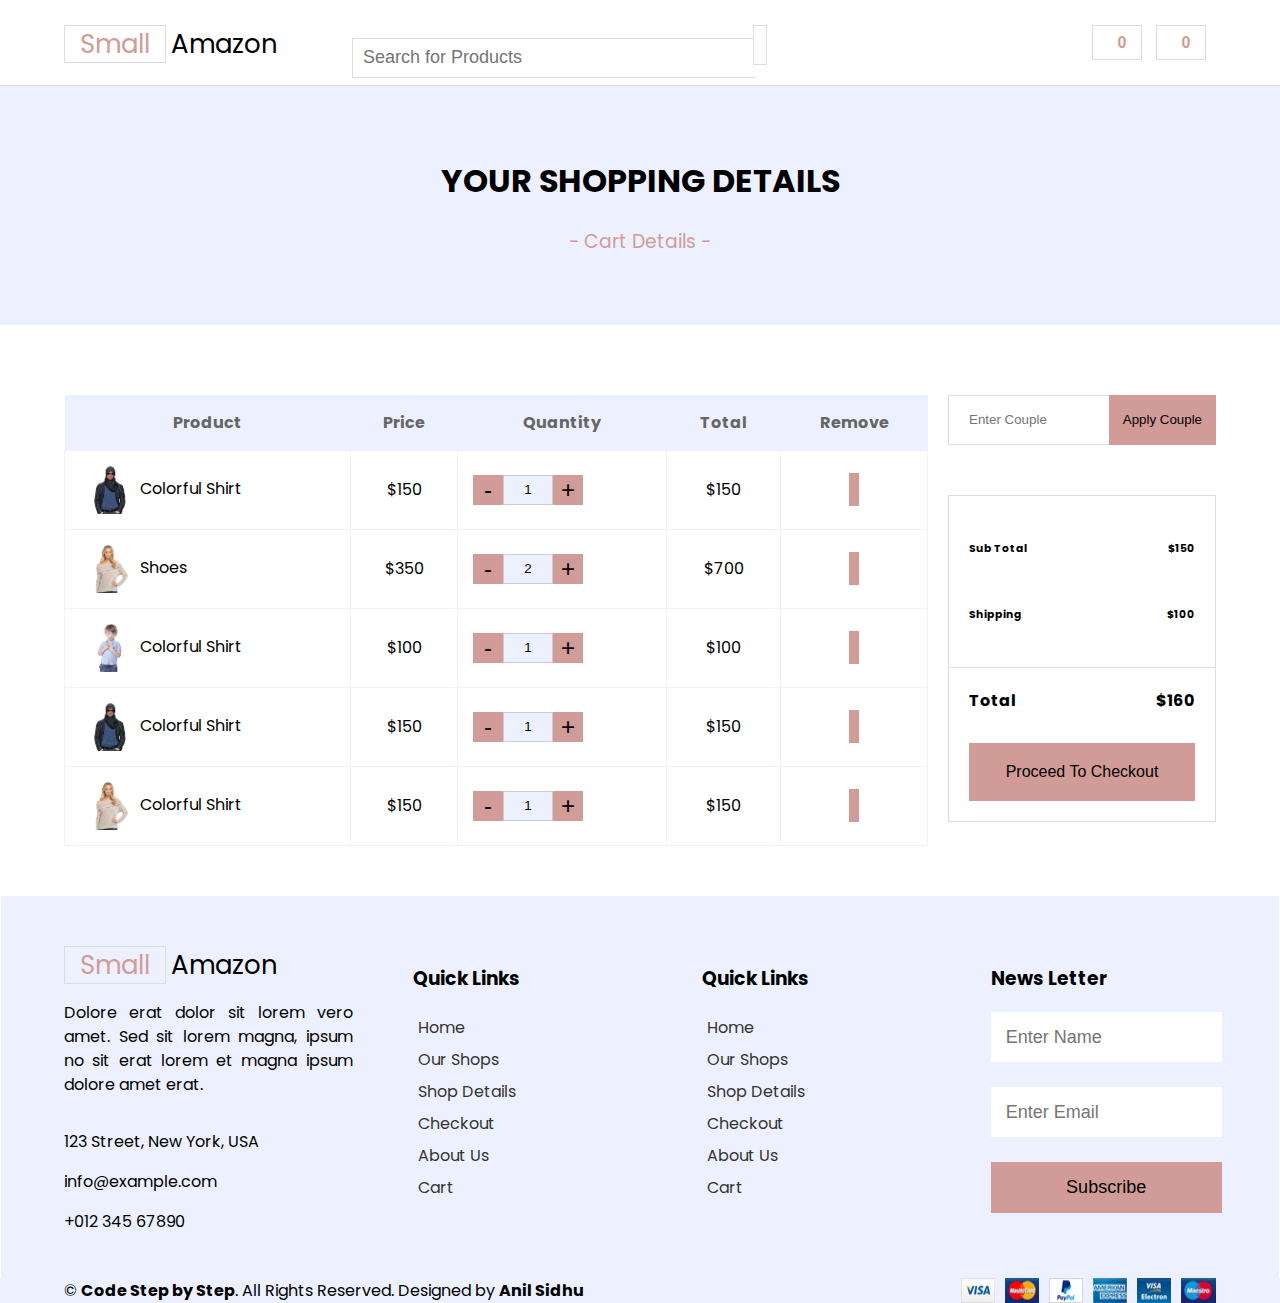
<file: cart.html>
<html>
  <head>
    <title>Small-Amazon Website by Code Step By Step</title>
    <link href="style.css" rel="stylesheet" />
    <link href="common.css" rel="stylesheet" />
    <link rel="preconnect" href="https://fonts.googleapis.com" />
    <link rel="preconnect" href="https://fonts.gstatic.com" crossorigin />
    <link
      href="https://fonts.googleapis.com/css2?family=Poppins:ital,wght@0,100;0,300;0,400;0,500;0,600;0,700;1,100;1,300;1,400&display=swap"
      rel="stylesheet"
    />
    <link
      rel="stylesheet"
      href="https://cdnjs.cloudflare.com/ajax/libs/font-awesome/6.1.1/css/all.min.css"
      integrity="sha512-KfkfwYDsLkIlwQp6LFnl8zNdLGxu9YAA1QvwINks4PhcElQSvqcyVLLD9aMhXd13uQjoXtEKNosOWaZqXgel0g=="
      crossorigin="anonymous"
      referrerpolicy="no-referrer"
    />
  </head>
  <body>
    <div class="wrapper">
      <div class="header">
        <div class="logo arrange-left wid-25">
          <h1><span>Small</span><span>Amazon</span></h1>
        </div>
        <div class="search-product arrange-left wid-50">
          <input type="text" placeholder="Search for Products" />
          <button>
            <i class="fa-solid fa-magnifying-glass"></i>
          </button>
        </div>
        <div class="selected-product arrange-left wid-25">
          <button class="common-btn">
            <span>
              <i class="fa-solid fa-cart-arrow-down"></i>
              0</span
            >
          </button>
          <button class="common-btn">
            <span>
              <i class="fa-solid fa-heart"></i>
              0</span
            >
          </button>
        </div>
      </div>
    </div>
    <div class="full-banner-warapper">
      <div class="shop-header">
        <h1>Your shopping Details</h1>
        <h3>- Cart Details -</h3>
      </div>
      <div class="wrapper next-row">
        <div class="wid-75 arrange-left">
          <div class="cart-details">
            <table>
              <thead>
                <tr>
                  <th>Product</th>
                  <th>Price</th>
                  <th>Quantity</th>
                  <th>Total</th>
                  <th>Remove</th>
                </tr>
              </thead>
              <tbody>
                <tr>
                  <td class="text-with-img">
                    <img src="./cat-1.jpg" alt="" /><span>Colorful Shirt</span>
                  </td>
                  <td><span>$150</span></td>
                  <td>
                    <div class="quantity-input">
                      <button>-</button>
                      <input type="text" value="1" />
                      <button>+</button>
                    </div>
                  </td>
                  <td>$150</td>
                  <td>
                    <i class="fa fa-remove icon custom-delete-button"></i>
                  </td>
                </tr>
                <tr>
                  <td class="text-with-img">
                    <img src="./cat-2.jpg" alt="" /><span>Shoes</span>
                  </td>
                  <td><span>$350</span></td>
                  <td>
                    <div class="quantity-input">
                      <button>-</button>
                      <input type="text" value="2" />
                      <button>+</button>
                    </div>
                  </td>
                  <td>$700</td>
                  <td>
                    <i class="fa fa-remove icon custom-delete-button"></i>
                  </td>
                </tr>
                <tr>
                  <td class="text-with-img">
                    <img src="./cat-3.jpg" alt="" /><span>Colorful Shirt</span>
                  </td>
                  <td><span>$100</span></td>
                  <td>
                    <div class="quantity-input">
                      <button>-</button>
                      <input type="text" value="1" />
                      <button>+</button>
                    </div>
                  </td>
                  <td>$100</td>
                  <td>
                    <i class="fa fa-remove icon custom-delete-button"></i>
                  </td>
                </tr>
                <tr>
                  <td class="text-with-img">
                    <img src="./cat-1.jpg" alt="" /><span>Colorful Shirt</span>
                  </td>
                  <td><span>$150</span></td>
                  <td>
                    <div class="quantity-input">
                      <button>-</button>
                      <input type="text" value="1" />
                      <button>+</button>
                    </div>
                  </td>
                  <td>$150</td>
                  <td>
                    <i class="fa fa-remove icon custom-delete-button"></i>
                  </td>
                </tr>
                <tr>
                  <td class="text-with-img">
                    <img src="./cat-2.jpg" alt="" /><span>Colorful Shirt</span>
                  </td>
                  <td><span>$150</span></td>
                  <td>
                    <div class="quantity-input">
                      <button>-</button>
                      <input type="text" value="1" />
                      <button>+</button>
                    </div>
                  </td>
                  <td>$150</td>
                  <td>
                    <i class="fa fa-remove icon custom-delete-button"></i>
                  </td>
                </tr>
              </tbody>
            </table>
          </div>
        </div>
        <div class="wid-25 arrange-left">
          <div class="cart-summary-wrapper">
            <div class="coupon-inputs">
              <input type="text" placeholder="Enter Couple" />
              <button>Apply Couple</button>
            </div>
            <div class="cart-summary-body">
              <div class="cart-summy-item">
                <h6>Sub Total</h6>
                <h6>$150</h6>
              </div>
              <div class="cart-summy-item">
                <h6>Shipping</h6>
                <h6>$100</h6>
              </div>
            </div>
            <div class="total-wrapper">
              <div class="total-head">
                <h4>Total</h4>
                <h4>$160</h4>
              </div>
              <div class="proceed-input">
                <button>Proceed To Checkout</button>
              </div>
            </div>
          </div>
        </div>
      </div>
      <div class="wrapper next-row">
        <div class="footer">
          <div class="wid-25 arrange-left margin-right-5">
            <div class="logo">
              <h1><span>Small</span><span>Amazon</span></h1>
            </div>
            <p class="footer-desc">
              Dolore erat dolor sit lorem vero amet. Sed sit lorem magna, ipsum
              no sit erat lorem et magna ipsum dolore amet erat.
            </p>
            <ul class="contact-list">
              <li>
                <i class="fa fa-map-marker-alt icon"></i>123 Street, New York,
                USA
              </li>
              <li><i class="fa fa-envelope icon"></i>info@example.com</li>
              <li><i class="fa fa-phone icon"></i>+012 345 67890</li>
            </ul>
          </div>
          <div class="wid-25 quick-links arrange-left">
            <h3>Quick Links</h3>
            <ul>
              <li>
                <a href=""
                  ><i class="fa fa-angle-right"></i><span>Home</span></a
                >
              </li>
              <li>
                <a href=""
                  ><i class="fa fa-angle-right"></i><span>Our Shops</span></a
                >
              </li>
              <li>
                <a href=""
                  ><i class="fa fa-angle-right"></i><span>Shop Details</span></a
                >
              </li>
              <li>
                <a href=""
                  ><i class="fa fa-angle-right"></i><span>Checkout</span></a
                >
              </li>
              <li>
                <a href=""
                  ><i class="fa fa-angle-right"></i><span>About Us</span></a
                >
              </li>
              <li>
                <a href=""
                  ><i class="fa fa-angle-right"></i><span>Cart</span></a
                >
              </li>
            </ul>
          </div>
          <div class="wid-25 quick-links arrange-left">
            <h3>Quick Links</h3>
            <ul>
              <li>
                <a href=""
                  ><i class="fa fa-angle-right"></i><span>Home</span></a
                >
              </li>
              <li>
                <a href=""
                  ><i class="fa fa-angle-right"></i><span>Our Shops</span></a
                >
              </li>
              <li>
                <a href=""
                  ><i class="fa fa-angle-right"></i><span>Shop Details</span></a
                >
              </li>
              <li>
                <a href=""
                  ><i class="fa fa-angle-right"></i><span>Checkout</span></a
                >
              </li>
              <li>
                <a href=""
                  ><i class="fa fa-angle-right"></i><span>About Us</span></a
                >
              </li>
              <li>
                <a href=""
                  ><i class="fa fa-angle-right"></i><span>Cart</span></a
                >
              </li>
            </ul>
          </div>
          <div class="wid-25 arrange-left">
            <h3>News Letter</h3>
            <input type="text" class="footer-input" placeholder="Enter Name" />
            <input type="text" class="footer-input" placeholder="Enter Email" />
            <button class="footer-button">Subscribe</button>
          </div>
        </div>
      </div>
      <div class="copy-right">
        <div>
          © <b>Code Step by Step</b>. All Rights Reserved. Designed by
          <b>Anil Sidhu</b>
        </div>
        <img src="./payment.png" alt="" />
      </div>
    </div>
  </body>
</html>
</file>
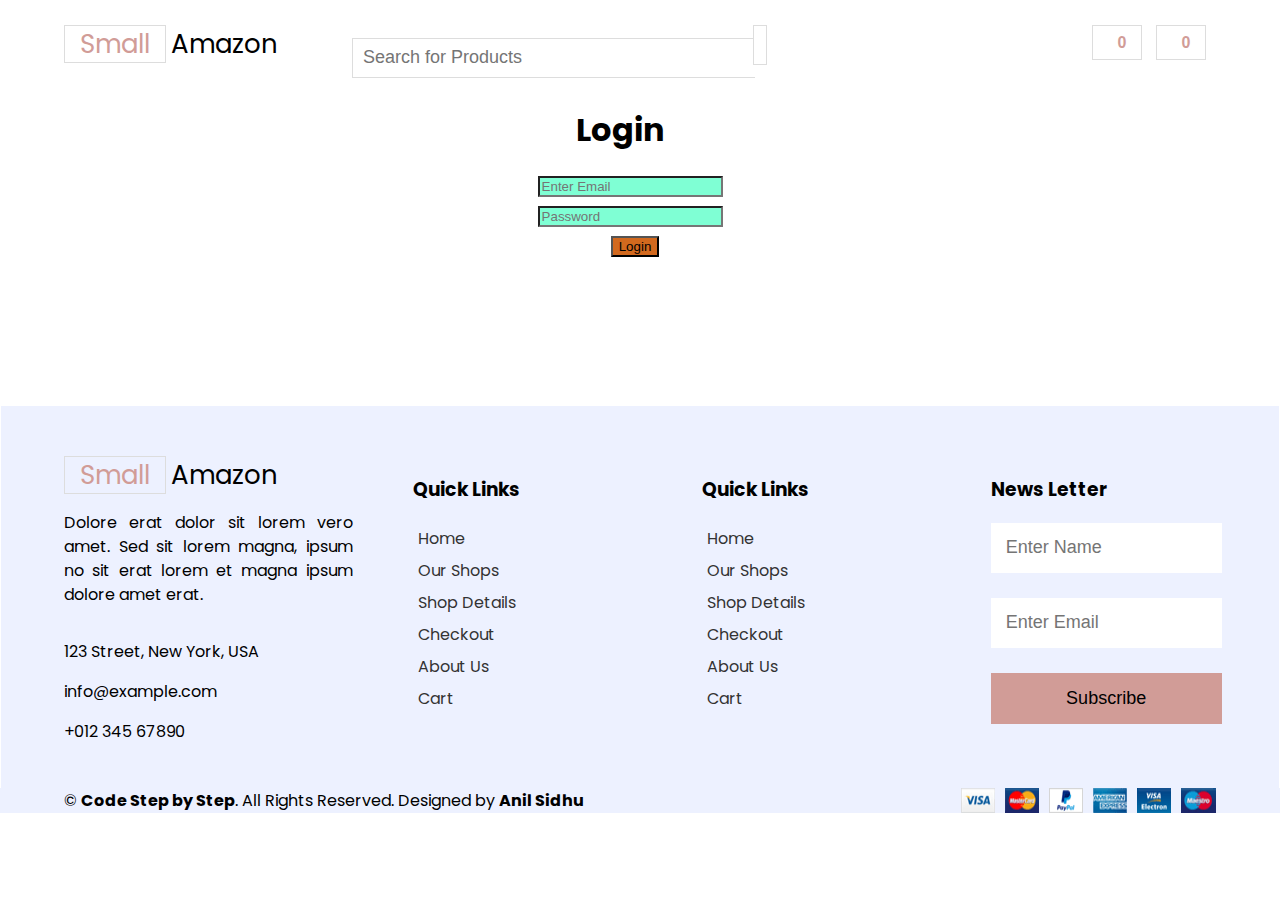
<file: Login.html>
<html>

<head>
  <title>Small-Amazon Website by Code Step By Step</title>
  <link href="style.css" rel="stylesheet" />
  <link href="common.css" rel="stylesheet" />
  <link rel="preconnect" href="https://fonts.googleapis.com" />
  <link rel="preconnect" href="https://fonts.gstatic.com" crossorigin />
  <link
    href="https://fonts.googleapis.com/css2?family=Poppins:ital,wght@0,100;0,300;0,400;0,500;0,600;0,700;1,100;1,300;1,400&display=swap"
    rel="stylesheet" />
  <link rel="stylesheet" href="https://cdnjs.cloudflare.com/ajax/libs/font-awesome/6.1.1/css/all.min.css"
    integrity="sha512-KfkfwYDsLkIlwQp6LFnl8zNdLGxu9YAA1QvwINks4PhcElQSvqcyVLLD9aMhXd13uQjoXtEKNosOWaZqXgel0g=="
    crossorigin="anonymous" referrerpolicy="no-referrer" />
</head>

<body>
  <div class="wrapper">
    <div class="header">
      <div class="logo arrange-left wid-25">
        <h1><span>Small</span><span>Amazon</span></h1>
      </div>
      <div class="search-product arrange-left wid-50">
        <input type="text" placeholder="Search for Products" />
        <button>
          <i class="fa-solid fa-magnifying-glass"></i>
        </button>
      </div>
      <div class="selected-product arrange-left wid-25">
        <button class="common-btn">
          <span>
            <i class="fa-solid fa-cart-arrow-down"></i>
            0</span>
        </button>
        <button class="common-btn">
          <span>
            <i class="fa-solid fa-heart"></i>
            0</span>
        </button>
      </div>
    </div>
  </div>
  <div class="Full-banner">
    <div class="Login-Area">
      <h1>Login</h1>
    </div>
    <div class="Email">
      <input type="text" placeholder="Enter Email">
    </div>
    <div class="Password">
      <input type="text" placeholder="Password">
    </div>
    <div class="login">
      <button>Login</button>
    </div>
  </div>
  <div class="wrapper next-row">
    <div class="footer">
      <div class="wid-25 arrange-left margin-right-5">
        <div class="logo">
          <h1><span>Small</span><span>Amazon</span></h1>
        </div>
        <p class="footer-desc">
          Dolore erat dolor sit lorem vero amet. Sed sit lorem magna, ipsum
          no sit erat lorem et magna ipsum dolore amet erat.
        </p>
        <ul class="contact-list">
          <li>
            <i class="fa fa-map-marker-alt icon"></i>123 Street, New York,
            USA
          </li>
          <li><i class="fa fa-envelope icon"></i>info@example.com</li>
          <li><i class="fa fa-phone icon"></i>+012 345 67890</li>
        </ul>
      </div>
      <div class="wid-25 quick-links arrange-left">
        <h3>Quick Links</h3>
        <ul>
          <li>
            <a href=""><i class="fa fa-angle-right"></i><span>Home</span></a>
          </li>
          <li>
            <a href=""><i class="fa fa-angle-right"></i><span>Our Shops</span></a>
          </li>
          <li>
            <a href=""><i class="fa fa-angle-right"></i><span>Shop Details</span></a>
          </li>
          <li>
            <a href=""><i class="fa fa-angle-right"></i><span>Checkout</span></a>
          </li>
          <li>
            <a href=""><i class="fa fa-angle-right"></i><span>About Us</span></a>
          </li>
          <li>
            <a href=""><i class="fa fa-angle-right"></i><span>Cart</span></a>
          </li>
        </ul>
      </div>
      <div class="wid-25 quick-links arrange-left">
        <h3>Quick Links</h3>
        <ul>
          <li>
            <a href=""><i class="fa fa-angle-right"></i><span>Home</span></a>
          </li>
          <li>
            <a href=""><i class="fa fa-angle-right"></i><span>Our Shops</span></a>
          </li>
          <li>
            <a href=""><i class="fa fa-angle-right"></i><span>Shop Details</span></a>
          </li>
          <li>
            <a href=""><i class="fa fa-angle-right"></i><span>Checkout</span></a>
          </li>
          <li>
            <a href=""><i class="fa fa-angle-right"></i><span>About Us</span></a>
          </li>
          <li>
            <a href=""><i class="fa fa-angle-right"></i><span>Cart</span></a>
          </li>
        </ul>
      </div>
      <div class="wid-25 arrange-left">
        <h3>News Letter</h3>
        <input type="text" class="footer-input" placeholder="Enter Name" />
        <input type="text" class="footer-input" placeholder="Enter Email" />
        <button class="footer-button">Subscribe</button>
      </div>
    </div>
  </div>
  <div class="copy-right">
    <div>
      © <b>Code Step by Step</b>. All Rights Reserved. Designed by
      <b>Anil Sidhu</b>
    </div>
    <img src="./payment.png" alt="" />
  </div>
  </div>
</body>

</html>
</file>
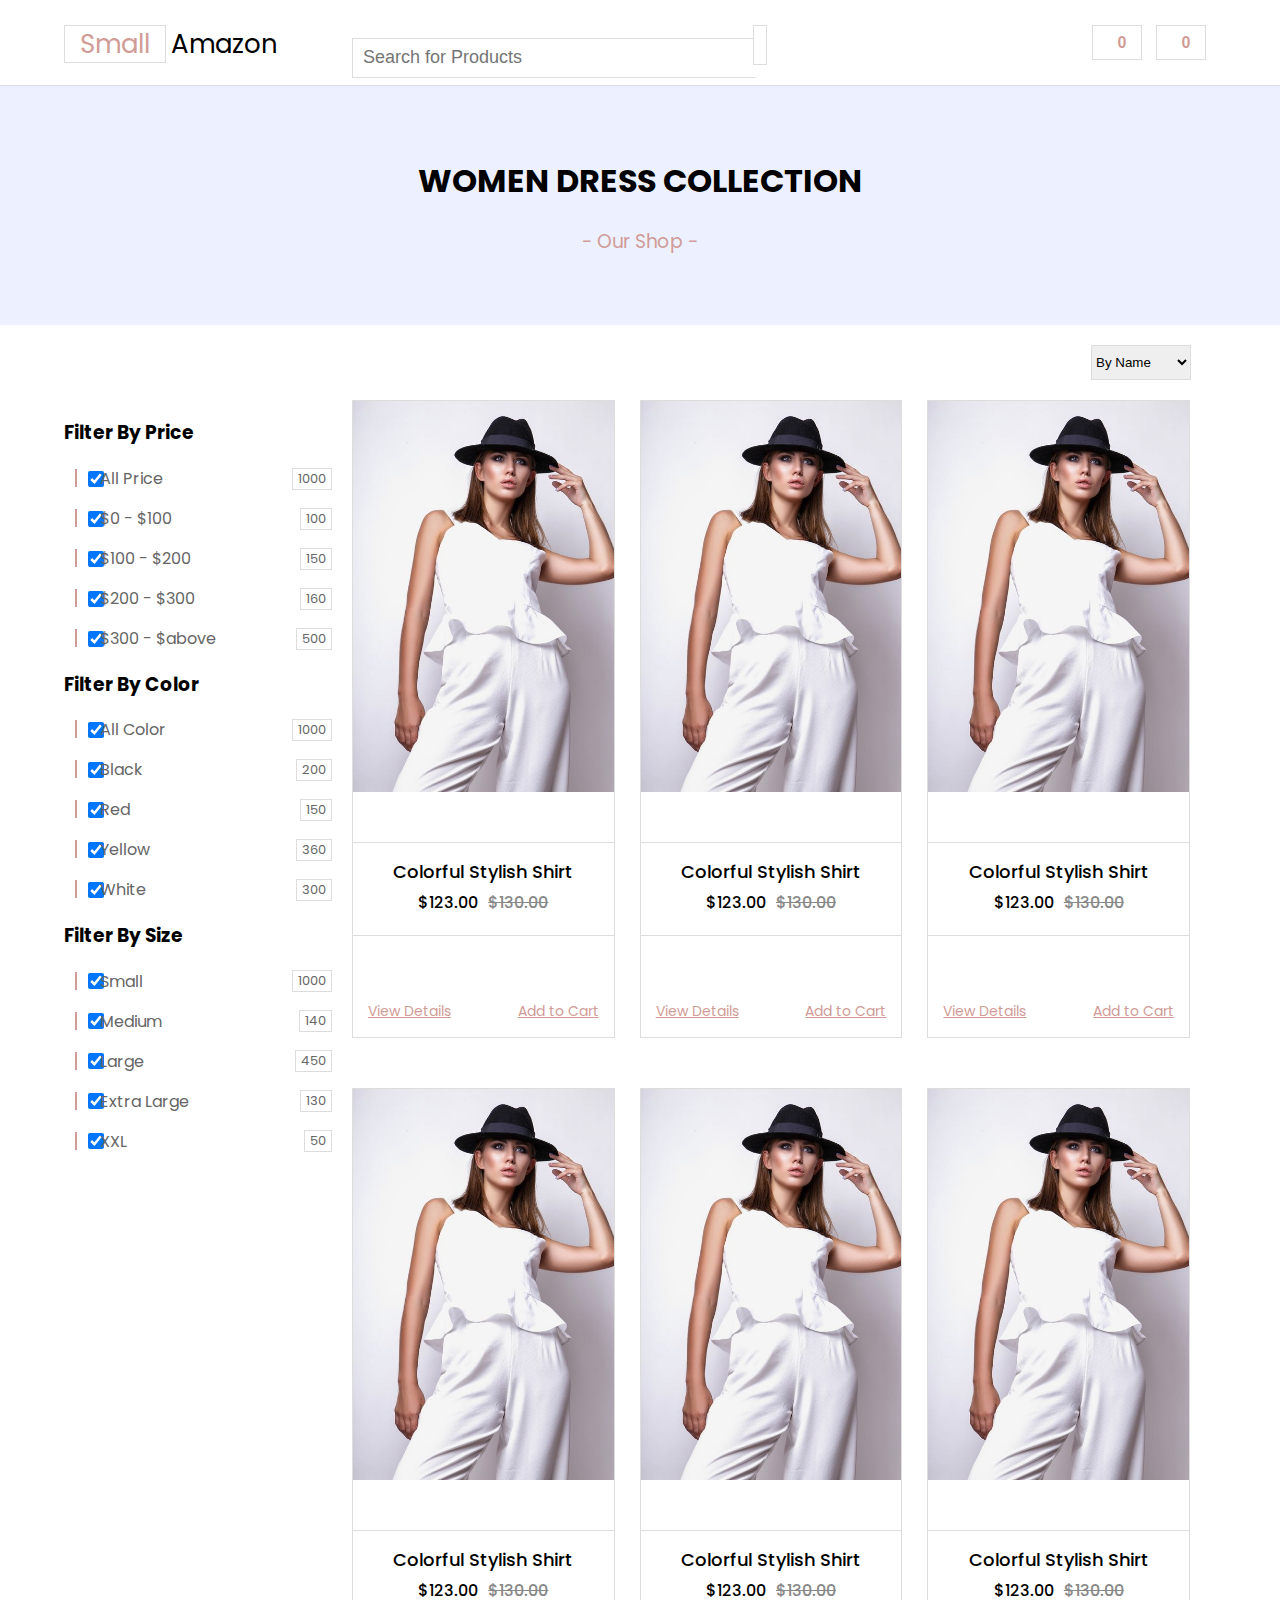
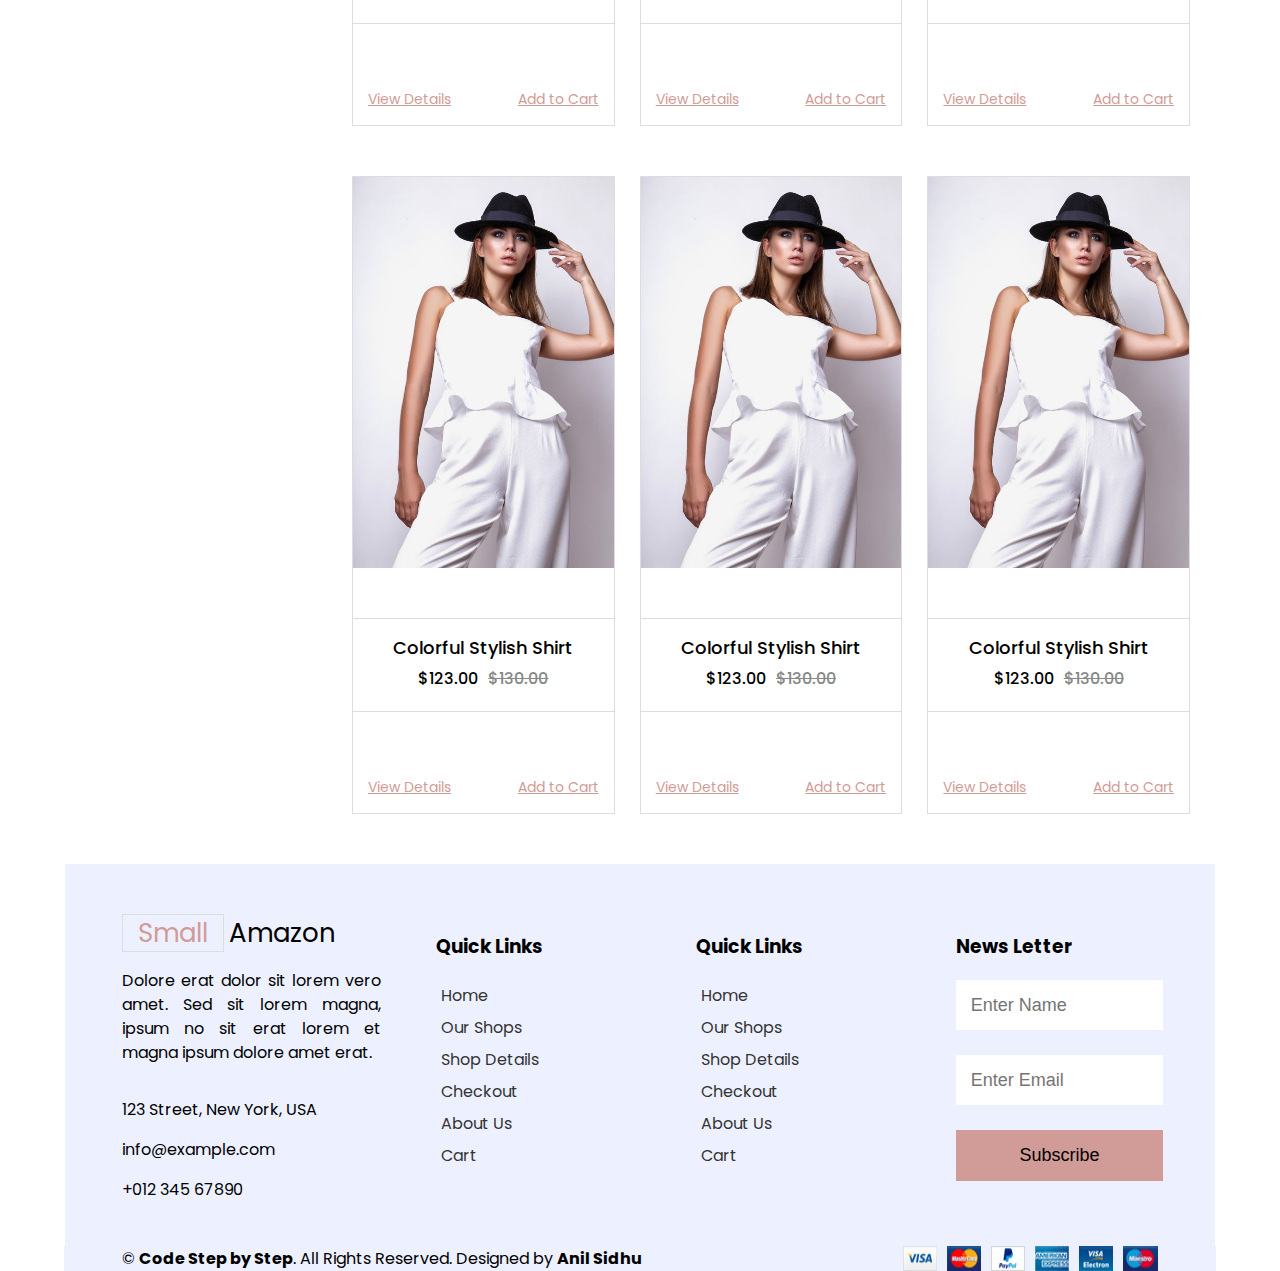
<file: shop.html>
<html>
  <head>
    <title>Small-Amazon Website by Code Step By Step</title>
    <link href="style.css" rel="stylesheet" />
    <link href="common.css" rel="stylesheet" />
    <link rel="preconnect" href="https://fonts.googleapis.com" />
    <link rel="preconnect" href="https://fonts.gstatic.com" crossorigin />
    <link
      href="https://fonts.googleapis.com/css2?family=Poppins:ital,wght@0,100;0,300;0,400;0,500;0,600;0,700;1,100;1,300;1,400&display=swap"
      rel="stylesheet"
    />
    <link
      rel="stylesheet"
      href="https://cdnjs.cloudflare.com/ajax/libs/font-awesome/6.1.1/css/all.min.css"
      integrity="sha512-KfkfwYDsLkIlwQp6LFnl8zNdLGxu9YAA1QvwINks4PhcElQSvqcyVLLD9aMhXd13uQjoXtEKNosOWaZqXgel0g=="
      crossorigin="anonymous"
      referrerpolicy="no-referrer"
    />
  </head>
  <body>
    <div class="wrapper">
      <div class="header">
        <div class="logo arrange-left wid-25">
          <h1><span>Small</span><span>Amazon</span></h1>
        </div>
        <div class="search-product arrange-left wid-50">
          <input type="text" placeholder="Search for Products" />
          <button>
            <i class="fa-solid fa-magnifying-glass"></i>
          </button>
        </div>
        <div class="selected-product arrange-left wid-25">
          <button class="common-btn">
            <span>
              <i class="fa-solid fa-cart-arrow-down"></i>
              0</span
            >
          </button>
          <button class="common-btn">
            <span>
              <i class="fa-solid fa-heart"></i>
              0</span
            >
          </button>
        </div>
      </div>
    </div>
    <div class="full-banner-warapper">
      <div class="shop-header">
        <h1>Women Dress Collection</h1>
        <h3>- Our Shop -</h3>
      </div>

      <div class="wrapper next-row">
        <div class="sort-options">
          <select name="" id="">
            <option value="1">By Name</option>
            <option value="2">By Rating</option>
            <option value="3">By Latest</option>
          </select>
        </div>
        <div class="wid-25 arrange-left">
          <h3>Filter By Price</h3>
          <div class="custom-control-check">
            <input type="checkbox" class="custom-control-input" checked="" id="price-all">
          <label class="custom-control-label" for="price-all">All Price</label>
          <span class="filter-prod-count">1000</span>
          </div>
          <div class="custom-control-check">
            <input type="checkbox" class="custom-control-input" checked="" id="0-100">
          <label class="custom-control-label" for="0-100">$0 - $100</label>
          <span class="filter-prod-count">100</span>
          </div>
          <div class="custom-control-check">
            <input type="checkbox" class="custom-control-input" checked="" id="100-200">
          <label class="custom-control-label" for="100-200">$100 - $200</label>
          <span class="filter-prod-count">150</span>
          </div>
          <div class="custom-control-check">
            <input type="checkbox" class="custom-control-input" checked="" id="200-300">
          <label class="custom-control-label" for="200-300">$200 - $300</label>
          <span class="filter-prod-count">160</span>
          </div>
          <div class="custom-control-check">
            <input type="checkbox" class="custom-control-input" checked="" id="300-above">
          <label class="custom-control-label" for="300-above">$300 - $above</label>
          <span class="filter-prod-count">500</span>
          </div>
          <h3>Filter By Color</h3>
          <div class="custom-control-check">
            <input type="checkbox" class="custom-control-input" checked="" id="color-all">
          <label class="custom-control-label" for="color-all">All Color</label>
          <span class="filter-prod-count">1000</span>
          </div>
          <div class="custom-control-check">
            <input type="checkbox" class="custom-control-input" checked="" id="black">
          <label class="custom-control-label" for="black">Black</label>
          <span class="filter-prod-count">200</span>
          </div>
          <div class="custom-control-check">
            <input type="checkbox" class="custom-control-input" checked="" id="red">
          <label class="custom-control-label" for="Red">Red</label>
          <span class="filter-prod-count">150</span>
          </div>
          <div class="custom-control-check">
            <input type="checkbox" class="custom-control-input" checked="" id="yellow">
          <label class="custom-control-label" for="yellow">Yellow</label>
          <span class="filter-prod-count">360</span>
          </div>
          <div class="custom-control-check">
            <input type="checkbox" class="custom-control-input" checked="" id="white">
          <label class="custom-control-label" for="white">White</label>
          <span class="filter-prod-count">300</span>
          </div>
          <h3>Filter By Size</h3>
          <div class="custom-control-check">
            <input type="checkbox" class="custom-control-input" checked="" id="small">
          <label class="custom-control-label" for="small">Small</label>
          <span class="filter-prod-count">1000</span>
          </div>
          <div class="custom-control-check">
            <input type="checkbox" class="custom-control-input" checked="" id="m">
          <label class="custom-control-label" for="m">Medium</label>
          <span class="filter-prod-count">140</span>
          </div>
          <div class="custom-control-check">
            <input type="checkbox" class="custom-control-input" checked="" id="l">
          <label class="custom-control-label" for="l">Large</label>
          <span class="filter-prod-count">450</span>
          </div>
          <div class="custom-control-check">
            <input type="checkbox" class="custom-control-input" checked="" id="xl">
          <label class="custom-control-label" for="xl">Extra Large</label>
          <span class="filter-prod-count">130</span>
          </div>
          <div class="custom-control-check">
            <input type="checkbox" class="custom-control-input" checked="" id="xxl">
          <label class="custom-control-label" for="xxl">XXL</label>
          <span class="filter-prod-count">50</span>
          </div>
        </div>
        <div class="wid-75 arrange-left">
          <div class="wid-33 arrange-left">
            <div class="cart">
              <div>
                <img src="./product-1.jpg" alt="" />
              </div>
              <div class="cart-details">
                <h6 class="name-head">Colorful Stylish Shirt</h6>
                <div class="cart-price">
                  <h6 class="current">$123.00</h6>
                  <h6 class="last">$130.00</h6>
                </div>
              </div>
              <div class="cart-footer">
                <a href="#">
                  <i class="fa-solid fa-eye"></i>
                  View Details
                </a>
                <a href="#">
                  <i class="fa-solid fa-cart-arrow-down"></i>
                  Add to Cart
                </a>
              </div>
            </div>
          </div>
          <div class="wid-33 arrange-left">
            <div class="cart">
              <div>
                <img src="./product-1.jpg" alt="" />
              </div>
              <div class="cart-details">
                <h6 class="name-head">Colorful Stylish Shirt</h6>
                <div class="cart-price">
                  <h6 class="current">$123.00</h6>
                  <h6 class="last">$130.00</h6>
                </div>
              </div>
              <div class="cart-footer">
                <a href="#">
                  <i class="fa-solid fa-eye"></i>
                  View Details
                </a>
                <a href="#">
                  <i class="fa-solid fa-cart-arrow-down"></i>
                  Add to Cart
                </a>
              </div>
            </div>
          </div>          <div class="wid-33 arrange-left">
            <div class="cart">
              <div>
                <img src="./product-1.jpg" alt="" />
              </div>
              <div class="cart-details">
                <h6 class="name-head">Colorful Stylish Shirt</h6>
                <div class="cart-price">
                  <h6 class="current">$123.00</h6>
                  <h6 class="last">$130.00</h6>
                </div>
              </div>
              <div class="cart-footer">
                <a href="#">
                  <i class="fa-solid fa-eye"></i>
                  View Details
                </a>
                <a href="#">
                  <i class="fa-solid fa-cart-arrow-down"></i>
                  Add to Cart
                </a>
              </div>
            </div>
          </div>
          <div class="wid-33 arrange-left">
            <div class="cart">
              <div>
                <img src="./product-1.jpg" alt="" />
              </div>
              <div class="cart-details">
                <h6 class="name-head">Colorful Stylish Shirt</h6>
                <div class="cart-price">
                  <h6 class="current">$123.00</h6>
                  <h6 class="last">$130.00</h6>
                </div>
              </div>
              <div class="cart-footer">
                <a href="#">
                  <i class="fa-solid fa-eye"></i>
                  View Details
                </a>
                <a href="#">
                  <i class="fa-solid fa-cart-arrow-down"></i>
                  Add to Cart
                </a>
              </div>
            </div>
          </div>          <div class="wid-33 arrange-left">
            <div class="cart">
              <div>
                <img src="./product-1.jpg" alt="" />
              </div>
              <div class="cart-details">
                <h6 class="name-head">Colorful Stylish Shirt</h6>
                <div class="cart-price">
                  <h6 class="current">$123.00</h6>
                  <h6 class="last">$130.00</h6>
                </div>
              </div>
              <div class="cart-footer">
                <a href="#">
                  <i class="fa-solid fa-eye"></i>
                  View Details
                </a>
                <a href="#">
                  <i class="fa-solid fa-cart-arrow-down"></i>
                  Add to Cart
                </a>
              </div>
            </div>
          </div>          <div class="wid-33 arrange-left">
            <div class="cart">
              <div>
                <img src="./product-1.jpg" alt="" />
              </div>
              <div class="cart-details">
                <h6 class="name-head">Colorful Stylish Shirt</h6>
                <div class="cart-price">
                  <h6 class="current">$123.00</h6>
                  <h6 class="last">$130.00</h6>
                </div>
              </div>
              <div class="cart-footer">
                <a href="#">
                  <i class="fa-solid fa-eye"></i>
                  View Details
                </a>
                <a href="#">
                  <i class="fa-solid fa-cart-arrow-down"></i>
                  Add to Cart
                </a>
              </div>
            </div>
          </div>          <div class="wid-33 arrange-left">
            <div class="cart">
              <div>
                <img src="./product-1.jpg" alt="" />
              </div>
              <div class="cart-details">
                <h6 class="name-head">Colorful Stylish Shirt</h6>
                <div class="cart-price">
                  <h6 class="current">$123.00</h6>
                  <h6 class="last">$130.00</h6>
                </div>
              </div>
              <div class="cart-footer">
                <a href="#">
                  <i class="fa-solid fa-eye"></i>
                  View Details
                </a>
                <a href="#">
                  <i class="fa-solid fa-cart-arrow-down"></i>
                  Add to Cart
                </a>
              </div>
            </div>
          </div>          <div class="wid-33 arrange-left">
            <div class="cart">
              <div>
                <img src="./product-1.jpg" alt="" />
              </div>
              <div class="cart-details">
                <h6 class="name-head">Colorful Stylish Shirt</h6>
                <div class="cart-price">
                  <h6 class="current">$123.00</h6>
                  <h6 class="last">$130.00</h6>
                </div>
              </div>
              <div class="cart-footer">
                <a href="#">
                  <i class="fa-solid fa-eye"></i>
                  View Details
                </a>
                <a href="#">
                  <i class="fa-solid fa-cart-arrow-down"></i>
                  Add to Cart
                </a>
              </div>
            </div>
          </div>          <div class="wid-33 arrange-left">
            <div class="cart">
              <div>
                <img src="./product-1.jpg" alt="" />
              </div>
              <div class="cart-details">
                <h6 class="name-head">Colorful Stylish Shirt</h6>
                <div class="cart-price">
                  <h6 class="current">$123.00</h6>
                  <h6 class="last">$130.00</h6>
                </div>
              </div>
              <div class="cart-footer">
                <a href="#">
                  <i class="fa-solid fa-eye"></i>
                  View Details
                </a>
                <a href="#">
                  <i class="fa-solid fa-cart-arrow-down"></i>
                  Add to Cart
                </a>
              </div>
            </div>
          </div>
      </div>
      <div class="wrapper next-row">
        <div class="footer">
          <div class="wid-25 arrange-left margin-right-5">
            <div class="logo">
              <h1><span>Small</span><span>Amazon</span></h1>
            </div>
            <p class="footer-desc">
              Dolore erat dolor sit lorem vero amet. Sed sit lorem magna, ipsum
              no sit erat lorem et magna ipsum dolore amet erat.
            </p>
            <ul class="contact-list">
              <li>
                <i class="fa fa-map-marker-alt icon"></i>123 Street, New York,
                USA
              </li>
              <li><i class="fa fa-envelope icon"></i>info@example.com</li>
              <li><i class="fa fa-phone icon"></i>+012 345 67890</li>
            </ul>
          </div>
          <div class="wid-25 quick-links arrange-left">
            <h3>Quick Links</h3>
            <ul>
              <li>
                <a href=""
                  ><i class="fa fa-angle-right"></i><span>Home</span></a
                >
              </li>
              <li>
                <a href=""
                  ><i class="fa fa-angle-right"></i><span>Our Shops</span></a
                >
              </li>
              <li>
                <a href=""
                  ><i class="fa fa-angle-right"></i><span>Shop Details</span></a
                >
              </li>
              <li>
                <a href=""
                  ><i class="fa fa-angle-right"></i><span>Checkout</span></a
                >
              </li>
              <li>
                <a href=""
                  ><i class="fa fa-angle-right"></i><span>About Us</span></a
                >
              </li>
              <li>
                <a href=""
                  ><i class="fa fa-angle-right"></i><span>Cart</span></a
                >
              </li>
            </ul>
          </div>
          <div class="wid-25 quick-links arrange-left">
            <h3>Quick Links</h3>
            <ul>
              <li>
                <a href=""
                  ><i class="fa fa-angle-right"></i><span>Home</span></a
                >
              </li>
              <li>
                <a href=""
                  ><i class="fa fa-angle-right"></i><span>Our Shops</span></a
                >
              </li>
              <li>
                <a href=""
                  ><i class="fa fa-angle-right"></i><span>Shop Details</span></a
                >
              </li>
              <li>
                <a href=""
                  ><i class="fa fa-angle-right"></i><span>Checkout</span></a
                >
              </li>
              <li>
                <a href=""
                  ><i class="fa fa-angle-right"></i><span>About Us</span></a
                >
              </li>
              <li>
                <a href=""
                  ><i class="fa fa-angle-right"></i><span>Cart</span></a
                >
              </li>
            </ul>
          </div>
          <div class="wid-25 arrange-left">
            <h3>News Letter</h3>
            <input type="text" class="footer-input" placeholder="Enter Name" />
            <input type="text" class="footer-input" placeholder="Enter Email" />
            <button class="footer-button">Subscribe</button>
          </div>
        </div>
      </div>
      <div class="copy-right">
        <div>
          © <b>Code Step by Step</b>. All Rights Reserved. Designed by
          <b>Anil Sidhu</b>
        </div>
        <img src="./payment.png" alt="" />
      </div>
    </div>
  </body>
</html>
</file>
<file: style.css>
.logo h1 {
  font-size: 26px;
  font-weight: 400;
  margin: 0;
}

.header {
  margin-top: 25px;
  min-height: 60px;
}

.logo h1 span:first-of-type {
  padding: 0px 15px;
  border: 1px solid #ddd;
  margin-right: 5px;
  color: #d19c97;
}

.search-product input {
  width: 70%;
  height: 40px;
  border-radius: 0;
  padding: 10px;
  font-size: 18px;
  color: #666;
  border: 1px solid #ddd;
  border-right: none;
}

.search-product input:focus {
  outline: none;
}

.search-product button {
  height: 40px;
  border-radius: 0;
  border: 1px solid #ddd;
  margin-left: -6px;
  font-size: 15px;
  color: #d19c97;
  background-color: #fff;
}

.selected-product {
  text-align: right;
}

.full-banner-warapper {
  border-top: 1px solid #ddd;
}

.list-header {
  height: 65px;
  background-color: #d19c97;
}

.list-header h4 {
  display: inline-block;
  margin-left: 40px;
  margin-right: 40px;
  font-weight: 500;
}

.list-header span {
  float: right;
  padding: 28px;
}

.category-list ul {
  margin: 0;
  padding: 0;
  list-style-type: none;
  border: 1px solid #ddd;
}

.category-list ul li {
  border-bottom: 1px solid #ddd;
  padding: 10px 40px;
}

.category-list ul li a {
  color: #333;
  text-decoration: none;
}

/*  */
.shop-menu {
  display: flex;
}

.left-menu-list {
  width: 70%;
}

.right-menu-list {
  width: 30%;
  direction: rtl;
}

.shop-menu ul {
  display: flex;
  margin: 0;
  padding: 0;
  list-style-type: none;
}

.shop-menu ul li {
  min-width: 75px;
  padding: 20px;
}

.shop-menu ul li a {
  color: #333;
  text-decoration: none;
}

.shop-menu ul li a:hover {
  color: #d19c97;
}

.shop-menu ul.dropdown {
  display: none;
  border: 1px solid #ddd;
  position: absolute;
  box-shadow: #ddd 1px 1px 4px;
}

.dropdown-head:hover ul.dropdown {
  display: block;
}

.banner {
  position: relative;
  height: 400px;
  float: left;
  width: 100%;
  margin-left: 15px;
}

.banner img {
  width: 100%;
  height: 100%;
  object-fit: cover;
}

.banner .banner-text {
  position: absolute;
  top: 0;
  bottom: 0;
  right: 0;
  left: 0;
  align-items: center;
  display: flex;
  justify-content: center;
  flex-direction: column;
  color: #fff;
  background-color: #0000003d;
}

.banner-text h4 {
  margin: 0;
  text-transform: uppercase;
  font-size: 28px;
  font-weight: 500;
}

.banner-text h3 {
  margin: 0;
  font-size: 50px;
}

.banner-text a.show-now {
  background-color: #fff;
  color: #000;
  padding: 10px 15px;
}

/*  */

.features-point {
  border: 1px solid #ddd;
  margin-top: 30px;
  margin-bottom: 30px;
  margin-right: 25px;
}

.features-point .icon-text-wrap {
  padding: 30px;
  display: flex;
}

.icon-text-wrap i {
  font-size: 30px;
  color: #d19c97;
}

.icon-text-wrap span {
  font-size: 20px;
  padding-left: 20px;
  font-weight: 600;
}

.category-item {
  border: 1px solid #ccc;
  padding: 30px;
  margin-right: 25px;
  margin-top: 25px;
  margin-bottom: 50px;
}

.category-item .product-count {
  text-align: right;
  margin-bottom: 10px;
}

.category-item .category-img img {
  width: 100%;
}

.category-item .category-type h5 {
  margin-bottom: 0;
  font-size: 25px;
}

/*  */
.offer-banner {
  background-color: #edf1ff !important;
  margin-bottom: 50px;
  position: relative;
  margin-right: 25px;
}

.offer-banner img {
  position: absolute;
  max-width: 50%;
  max-height: 90%;
  bottom: 0;
  z-index: 100;
  float: left;
}

.offer-banner .offer-text {
  text-align: right;
  padding: 40px;
}

.offer-banner .offer-text h5 {
  color: #d19c97 !important;
  font-size: 25px;
  text-transform: uppercase;
  margin: 0;
  font-weight: 400;
}

.offer-banner .offer-text h3 {
  font-size: 40px;
  font-weight: 600;
  margin-top: 10px;
}

.offer-banner .offer-text button {
  padding: 15px 30px;
  color: #d19c97 !important;
  border: 1px solid #d19c97;
  background-color: transparent;
  cursor: pointer;
}

.cart {
  border: 1px solid #ddd;
  margin-right: 25px;
  margin-bottom: 50px;
}

.cart img {
  width: 100%;
}

.cart .cart-details {
  border-top: 1px solid #ddd;
  border-bottom: 1px solid #ddd;
  padding: 15px;
}

.cart .cart-details .name-head {
  margin: 0;
  text-align: center;
  font-size: 18px;
  font-weight: 500;
}

.cart .cart-details .cart-price {
  display: flex;
  justify-content: center;
}

.cart .cart-price h6 {
  font-size: 16px;
  margin: 0;
  padding: 5px;
  font-weight: 500;
}

.cart .cart-price h6.last {
  text-decoration: line-through;
  color: #888;
}

.cart .cart-footer {
  display: flex;
  justify-content: space-between;
  padding: 15px;
}

.cart .cart-footer a {
  color: #d19c97;
  font-size: 14px;
}

.stay-updated {
  margin-bottom: 100px;
  background-color: #edf1ff;
  margin-left: -5.5%;
  margin-right: -5.5%;
  text-align: center;
  padding-top: 50px;
  padding-left: 32%;
  padding-right: 32%;
  padding-bottom: 80px;
}

.stay-updated .update-text {
  line-height: 2;
  color: #666;
}

.stay-updated .updated-inputs {
  display: flex;
}

.stay-updated .email-input {
  flex: 100%;
  border-radius: 0;
  height: 47px;
  border: none;
  padding-left: 20px;
  font-size: 16px;
}

.stay-updated .email-btn {
  border-radius: 0;
  border: 1px solid #d19c97;
  color: #000;
  background-color: #d19c97;
  padding: 13px 30px;
  font-size: 16px;
}

.footer {
  background-color: #edf1ff;
  margin-left: -5.5%;
  margin-right: -5.5%;
  padding-left: 5.5%;
  padding-top: 50px;
  padding-bottom: 20px;
  display: flex;
}

.footer .footer-desc {
  text-align: justify;
  line-height: 1.5;
  margin-bottom: 25px;
}

.footer .contact-list {
  padding: 0;
  list-style-type: none;
  line-height: 2.5;
}

.footer .contact-list .icon {
  color: #d19c97;
  width: 25px;
}

.quick-links ul {
  list-style-type: none;
  padding: 0;
  line-height: 2;
}

.quick-links ul a {
  text-decoration: none;
  color: #333;
}

.quick-links ul a i {
  padding-right: 5px;
}

.footer .footer-input {
  border: none;
  width: 80%;
  height: 50px;
  margin-bottom: 25px;
  font-size: 18px;
  padding-left: 15px;
}

.footer .footer-button {
  border: 0;
  background-color: #d19c97;
  padding: 15px;
  width: 80%;
  font-size: 18px;
}

.vender-list {
  display: flex;
  justify-content: space-between;
  padding-left: 5%;
  padding-right: 5%;
  margin-bottom: 100px;
}

.vender-list img {
  border: 1px solid #ddd;
}

.copy-right {
  background-color: #edf1ff;
  padding-left: 5%;
  padding-right: 5%;
  display: flex;
  justify-content: space-between;
}

/* shop file style */
.shop-header {
  background-color: #edf1ff;
  text-align: center;
  padding-top: 50px;
  padding-bottom: 50px;
  margin-bottom: 20px;
}

.shop-header h3 {
  color: #d19c97;
  font-weight: 400;
}

.shop-header h1 {
  text-transform: uppercase;
}

.sort-options {
  text-align: right;
  margin-right: 25px;
  margin-bottom: 20px;
}

.sort-options select {
  border: 1px solid #ddd;
  height: 35px;
  width: 100px;
}

/* custom checkbox */
.custom-control-check {
  position: relative;
  z-index: 1;
  display: block;
  min-height: 16px;
  padding-left: 16px;
}

.custom-control-input {
  position: absolute;
  left: 0;
  z-index: -1;
  width: 16px;
  height: 16px;
  opacity: 1;
}

.custom-control-label {
  position: relative;
  margin-bottom: 0px;
  vertical-align: top;
}

.custom-control-label::before {
  position: absolute;
  top: 3px;
  left: -25px;
  display: block;
  height: 16px;
  content: "";
  border: #d19c97 solid 1px;
}

.custom-control-input:checked~.custom-control-label::before {
  border-color: #d19c97;
  background-color: #d19c97;
}

.custom-control-label::after {
  position: absolute;
  top: 4px;
  left: -24px;
  display: block;
  width: 16px;
  height: 16px;
  content: "";
  background: no-repeat 50% / 50% 50%;
}

.custom-control-input~.custom-control-label::after {
  background-image: url("data:image/svg+xml,%3csvg xmlns='http://www.w3.org/2000/svg' width='8' height='8' viewBox='0 0 8 8'%3e%3cpath fill='%23fff' d='M6.564.75l-3.59 3.612-1.538-1.55L0 4.26l2.974 2.99L8 2.193z'/%3e%3c/svg%3e");
}

/* custom checkbox end */

.custom-control-check {
  display: flex;
  align-items: center;
  justify-content: space-between;
  margin-left: 20px;
  margin-right: 20px;
  color: #666;
  margin-bottom: 15px;
}

.filter-prod-count {
  border: 1px solid #ddd;
  padding-left: 5px;
  padding-right: 5px;
  font-size: 13px;
}

/* cart details start */
.cart-details {
  margin-top: 50px;
  margin-bottom: 50px;
}

/* custom checkbox end */

.custom-control-check {
  display: flex;
  align-items: center;
  justify-content: space-between;
  margin-left: 20px;
  margin-right: 20px;
  color: #666;
  margin-bottom: 15px;
}

.filter-prod-count {
  border: 1px solid #ddd;
  padding-left: 5px;
  padding-right: 5px;
  font-size: 13px;
}

/* cart details start */
.cart-details {
  margin-top: 50px;
  margin-bottom: 50px;
}

.cart-details table {
  width: 100%;
  border-collapse: collapse;
}

.cart-details table thead {
  color: #666;
  background-color: #EDF1FF;
  text-align: center;
}

.cart-details table thead th {
  padding: 15px;
}

.cart-details table tbody {
  text-align: center;
  vertical-align: middle;
}

.cart-details img {
  width: 60px;
  vertical-align: middle;
}

.cart-details table tbody td {
  border: 1px solid #edf1ff;
  display: table-cell;
  padding: 15px;
}

.cart-details .text-with-img {
  text-align: left;
}

.quantity-input {
  display: flex;
}

.quantity-input button {
  border: 0;
  background-color: #d19c97;
  font-size: 24px;
  width: 30px;
  border-radius: 0px;
}

.quantity-input input {
  width: 50px;
  border: 1px solid #ccc;
  background-color: #edf1ff;
  text-align: center;
}

.cart-details .custom-delete-button {
  padding: 5px;
  background-color: #d19c97;
  ;
}

/* cart details end */
/* cart summary style */
.cart-summary-wrapper {
  margin-top: 50px;
  margin-left: 20px;
}

.cart-summary-wrapper .coupon-inputs {
  display: flex;
  height: 50px;
}

.coupon-inputs input {
  border: 1px solid #ddd;
  border-right: 0;
  padding-left: 20px;
  width: 60%;
}

.coupon-inputs button {
  background-color: #d19c97;
  border: 0;
  width: 40%;
}

.cart-summary-wrapper .cart-summary-body {
  border: 1px solid #ddd;
  margin-top: 50px;
  padding: 20px;
}

.cart-summary-wrapper .cart-summy-item {
  display: flex;
  justify-content: space-between;
}

.cart-summary-wrapper .total-wrapper {
  border: 1px solid #ddd;
  border-top: none;
  padding: 20px;
}

.cart-summary-wrapper .total-head {
  display: flex;
  justify-content: space-between;
  margin-bottom: 30px;
}

.total-head h4 {
  margin: 0;
}

.proceed-input button {
  background-color: #d19c97;
  border: 0;
  padding: 20px;
  width: 100%;
  font-size: 16px;
  cursor: pointer;
}

/* cart summary style end */

.Full-banner .LogIn {
  align-items: center;
  display: flex;
  flex-direction: column;
  height: 99px;
}

.Full-banner {
  height: 300px;
}

.Full-banner .Login-Area {
  margin-left: 45%;
}

.Full-banner .Email {
  margin-left: 42%;
  height: 30px;
}

.Full-banner .Email input {
  background-color: aquamarine;
}

.Full-banner .Password {
  margin-left: 42%;
  height: 30px;
}

.Full-banner .Password input {
  background-color: aquamarine;
}

.Full-banner .login {
  margin-left: -10;
}

.Full-banner .login button {
  background-color: chocolate;
}



@media only screen and (max-width: 992px) {
  .search-product {
    display: flex;
  }

  .search-product input {
    flex: 100%;
  }

  .selected-product {
    text-align: left;
  }

  .shop-menu ul {
    display: block;
  }

  .shop-menu ul li {
    padding: 10px;
  }

  .banner {
    float: none;
  }

  .stay-updated {
    padding-top: 25px;
    padding-left: 5%;
    padding-right: 5%;
    padding-bottom: 40px;
  }

  .vender-list {
    justify-content: start;
    flex-wrap: wrap;
  }

  .footer {
    display: block;
  }

  .copy-right {
    flex-direction: column;
  }
}
</file>
<file: common.css>
body {
  margin: 0;
  font-family: 'Poppins', sans-serif;
}
.wrapper {
  margin-left: 5%;
  margin-right: 5%;
}
.arrange-left {
  float: left;
}
.wid-25 {
  width: 25%;
}
.wid-50 {
  width: 50%;
}
.wid-75{
  width: 75%;
}
.wid-33{
  width: 33.3%;
}
.next-row{
  clear: both;
}
.common-btn {
  height: 35px;
  border: 1px solid #ddd;
  border-radius: 0;
  background-color: #fff;
  min-width: 50px;
  text-align: center;
  color: #d19c97;
  margin-right: 10px;
}

.common-btn span {
  font-size: 16px;
  font-weight: 800;
}

.common-btn span i{
  padding-right: 5px;
  padding-left: 5px;
}

.flip-img{
  transform: scaleX(-1);
}
.margin-right-5{
  margin-right: 5%;
}

@media only screen and (max-width:992px) {
  .wid-25, .wid-50, .wid-75, .wid-33{
    width: 100%;
    margin-top: 20px;
    margin-bottom: 20px;
  }
  .arrange-left{
    float: none;
  }
}
</file>
